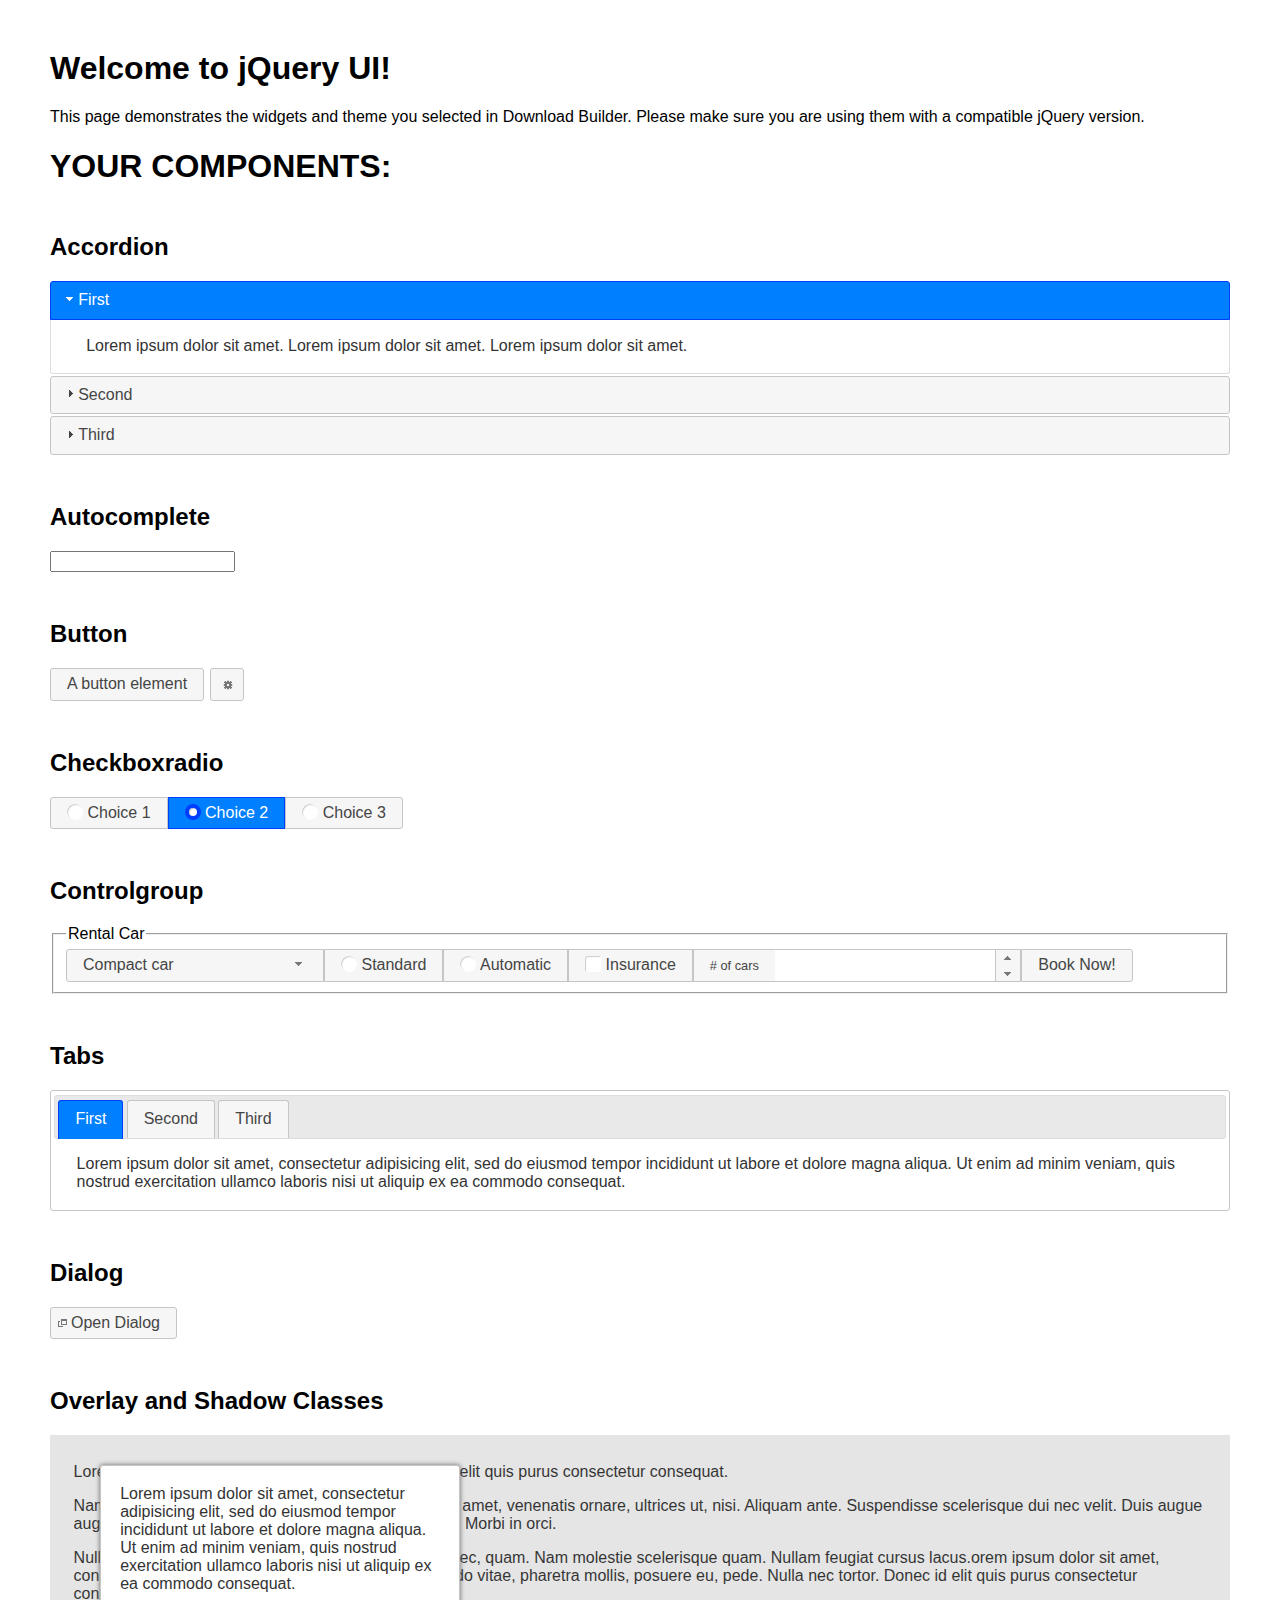
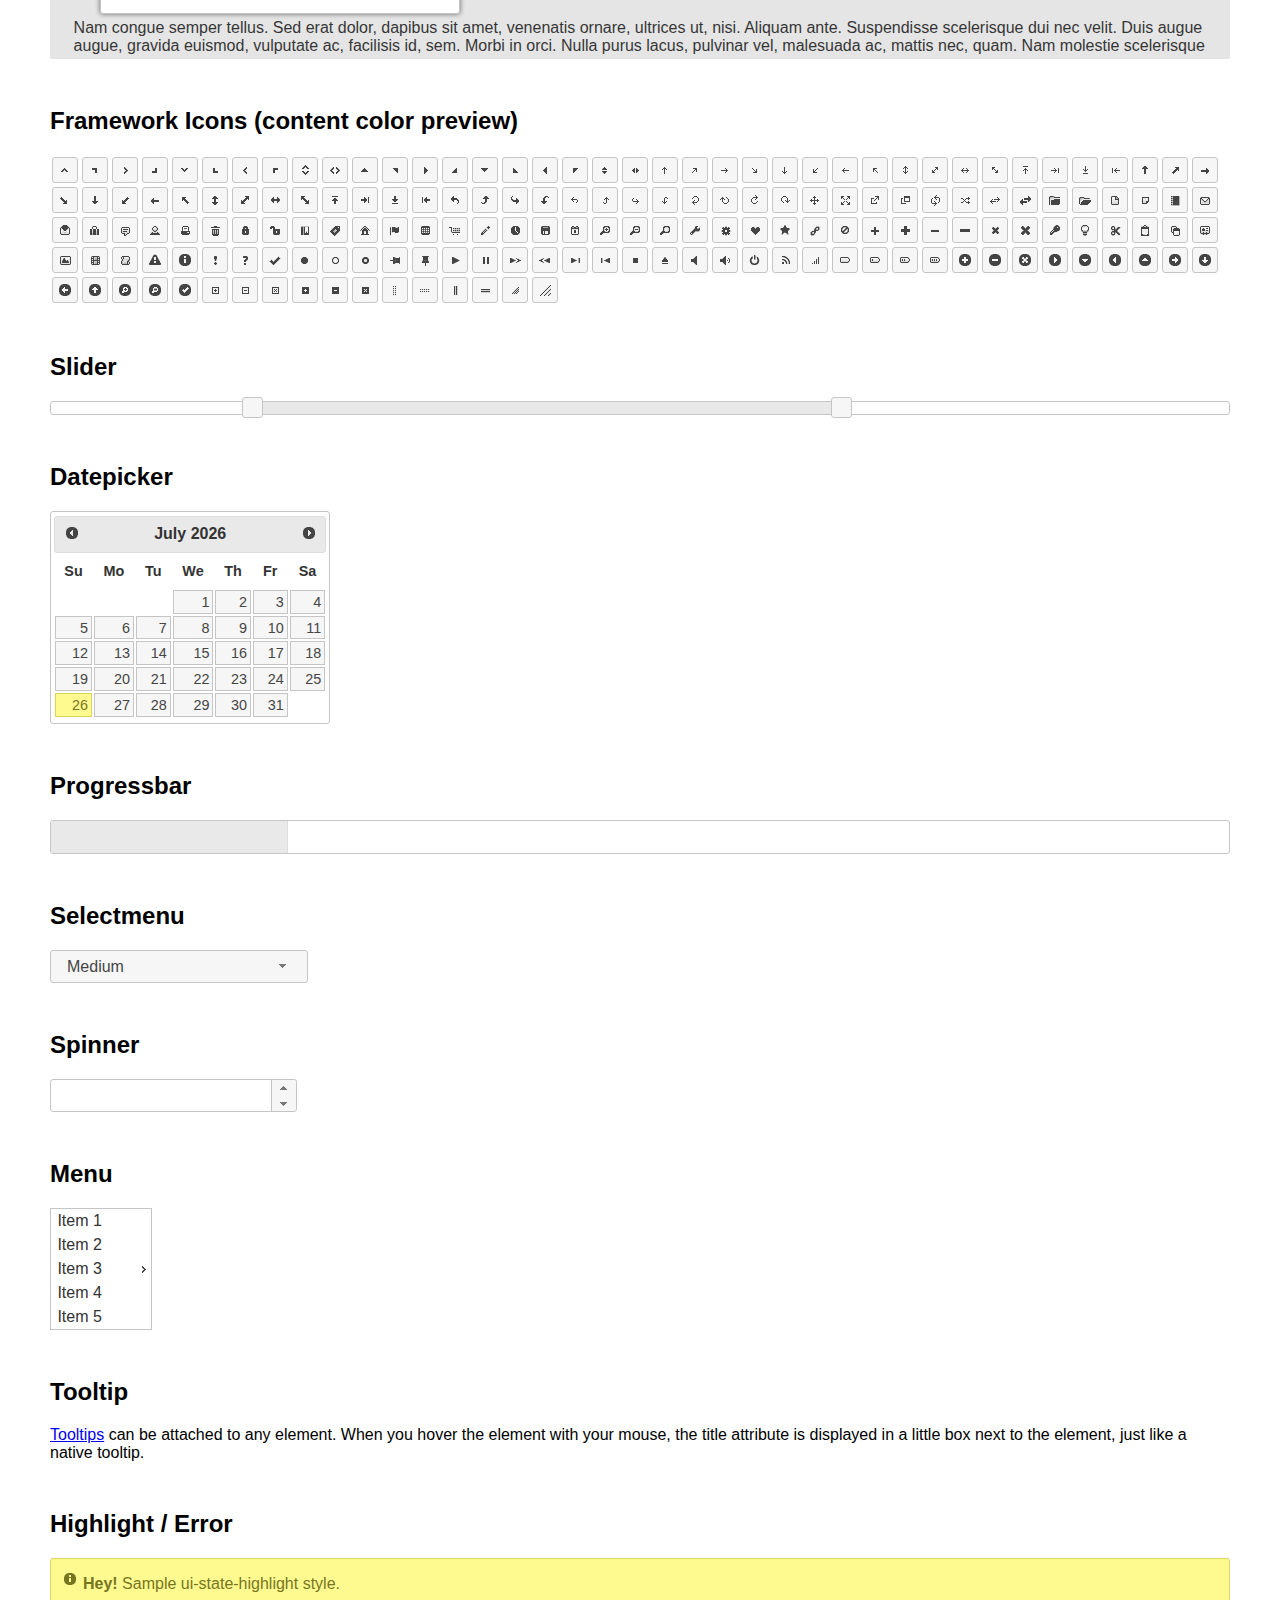
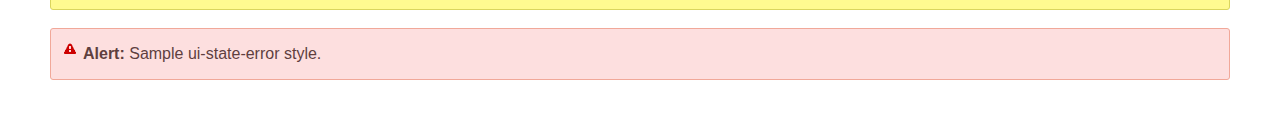
<file: jquery-ui/index.html>
<!doctype html>
<html lang="us">
<head>
	<meta charset="utf-8">
	<title>jQuery UI Example Page</title>
	<link href="jquery-ui.css" rel="stylesheet">
	<style>
	body{
		font-family: "Trebuchet MS", sans-serif;
		margin: 50px;
	}
	.demoHeaders {
		margin-top: 2em;
	}
	#dialog-link {
		padding: .4em 1em .4em 20px;
		text-decoration: none;
		position: relative;
	}
	#dialog-link span.ui-icon {
		margin: 0 5px 0 0;
		position: absolute;
		left: .2em;
		top: 50%;
		margin-top: -8px;
	}
	#icons {
		margin: 0;
		padding: 0;
	}
	#icons li {
		margin: 2px;
		position: relative;
		padding: 4px 0;
		cursor: pointer;
		float: left;
		list-style: none;
	}
	#icons span.ui-icon {
		float: left;
		margin: 0 4px;
	}
	.fakewindowcontain .ui-widget-overlay {
		position: absolute;
	}
	select {
		width: 200px;
	}
	</style>
</head>
<body>

<h1>Welcome to jQuery UI!</h1>

<div class="ui-widget">
	<p>This page demonstrates the widgets and theme you selected in Download Builder. Please make sure you are using them with a compatible jQuery version.</p>
</div>

<h1>YOUR COMPONENTS:</h1>


<!-- Accordion -->
<h2 class="demoHeaders">Accordion</h2>
<div id="accordion">
	<h3>First</h3>
	<div>Lorem ipsum dolor sit amet. Lorem ipsum dolor sit amet. Lorem ipsum dolor sit amet.</div>
	<h3>Second</h3>
	<div>Phasellus mattis tincidunt nibh.</div>
	<h3>Third</h3>
	<div>Nam dui erat, auctor a, dignissim quis.</div>
</div>



<!-- Autocomplete -->
<h2 class="demoHeaders">Autocomplete</h2>
<div>
	<input id="autocomplete" title="type &quot;a&quot;">
</div>



<!-- Button -->
<h2 class="demoHeaders">Button</h2>
<button id="button">A button element</button>
<button id="button-icon">An icon-only button</button>



<!-- Checkboxradio -->
<h2 class="demoHeaders">Checkboxradio</h2>
<form style="margin-top: 1em;">
	<div id="radioset">
		<input type="radio" id="radio1" name="radio"><label for="radio1">Choice 1</label>
		<input type="radio" id="radio2" name="radio" checked="checked"><label for="radio2">Choice 2</label>
		<input type="radio" id="radio3" name="radio"><label for="radio3">Choice 3</label>
	</div>
</form>



<!-- Controlgroup -->
<h2 class="demoHeaders">Controlgroup</h2>
<fieldset>
	<legend>Rental Car</legend>
	<div id="controlgroup">
		<select id="car-type">
			<option>Compact car</option>
			<option>Midsize car</option>
			<option>Full size car</option>
			<option>SUV</option>
			<option>Luxury</option>
			<option>Truck</option>
			<option>Van</option>
		</select>
		<label for="transmission-standard">Standard</label>
		<input type="radio" name="transmission" id="transmission-standard">
		<label for="transmission-automatic">Automatic</label>
		<input type="radio" name="transmission" id="transmission-automatic">
		<label for="insurance">Insurance</label>
		<input type="checkbox" name="insurance" id="insurance">
		<label for="horizontal-spinner" class="ui-controlgroup-label"># of cars</label>
		<input id="horizontal-spinner" class="ui-spinner-input">
		<button>Book Now!</button>
	</div>
</fieldset>



<!-- Tabs -->
<h2 class="demoHeaders">Tabs</h2>
<div id="tabs">
	<ul>
		<li><a href="#tabs-1">First</a></li>
		<li><a href="#tabs-2">Second</a></li>
		<li><a href="#tabs-3">Third</a></li>
	</ul>
	<div id="tabs-1">Lorem ipsum dolor sit amet, consectetur adipisicing elit, sed do eiusmod tempor incididunt ut labore et dolore magna aliqua. Ut enim ad minim veniam, quis nostrud exercitation ullamco laboris nisi ut aliquip ex ea commodo consequat.</div>
	<div id="tabs-2">Phasellus mattis tincidunt nibh. Cras orci urna, blandit id, pretium vel, aliquet ornare, felis. Maecenas scelerisque sem non nisl. Fusce sed lorem in enim dictum bibendum.</div>
	<div id="tabs-3">Nam dui erat, auctor a, dignissim quis, sollicitudin eu, felis. Pellentesque nisi urna, interdum eget, sagittis et, consequat vestibulum, lacus. Mauris porttitor ullamcorper augue.</div>
</div>



<h2 class="demoHeaders">Dialog</h2>
<p>
	<button id="dialog-link" class="ui-button ui-corner-all ui-widget">
		<span class="ui-icon ui-icon-newwin"></span>Open Dialog
	</button>
</p>

<h2 class="demoHeaders">Overlay and Shadow Classes</h2>
<div style="position: relative; width: 96%; height: 200px; padding:1% 2%; overflow:hidden;" class="fakewindowcontain">
	<p>Lorem ipsum dolor sit amet,  Nulla nec tortor. Donec id elit quis purus consectetur consequat. </p><p>Nam congue semper tellus. Sed erat dolor, dapibus sit amet, venenatis ornare, ultrices ut, nisi. Aliquam ante. Suspendisse scelerisque dui nec velit. Duis augue augue, gravida euismod, vulputate ac, facilisis id, sem. Morbi in orci. </p><p>Nulla purus lacus, pulvinar vel, malesuada ac, mattis nec, quam. Nam molestie scelerisque quam. Nullam feugiat cursus lacus.orem ipsum dolor sit amet, consectetur adipiscing elit. Donec libero risus, commodo vitae, pharetra mollis, posuere eu, pede. Nulla nec tortor. Donec id elit quis purus consectetur consequat. </p><p>Nam congue semper tellus. Sed erat dolor, dapibus sit amet, venenatis ornare, ultrices ut, nisi. Aliquam ante. Suspendisse scelerisque dui nec velit. Duis augue augue, gravida euismod, vulputate ac, facilisis id, sem. Morbi in orci. Nulla purus lacus, pulvinar vel, malesuada ac, mattis nec, quam. Nam molestie scelerisque quam. </p><p>Nullam feugiat cursus lacus.orem ipsum dolor sit amet, consectetur adipiscing elit. Donec libero risus, commodo vitae, pharetra mollis, posuere eu, pede. Nulla nec tortor. Donec id elit quis purus consectetur consequat. Nam congue semper tellus. Sed erat dolor, dapibus sit amet, venenatis ornare, ultrices ut, nisi. Aliquam ante. </p><p>Suspendisse scelerisque dui nec velit. Duis augue augue, gravida euismod, vulputate ac, facilisis id, sem. Morbi in orci. Nulla purus lacus, pulvinar vel, malesuada ac, mattis nec, quam. Nam molestie scelerisque quam. Nullam feugiat cursus lacus.orem ipsum dolor sit amet, consectetur adipiscing elit. Donec libero risus, commodo vitae, pharetra mollis, posuere eu, pede. Nulla nec tortor. Donec id elit quis purus consectetur consequat. Nam congue semper tellus. Sed erat dolor, dapibus sit amet, venenatis ornare, ultrices ut, nisi. </p>

	<!-- ui-dialog -->
	<div class="ui-widget-overlay ui-front"></div>
	<div style="position: absolute; width: 320px; left: 50px; top: 30px; padding: 1.2em" class="ui-widget ui-front ui-widget-content ui-corner-all ui-widget-shadow">
		Lorem ipsum dolor sit amet, consectetur adipisicing elit, sed do eiusmod tempor incididunt ut labore et dolore magna aliqua. Ut enim ad minim veniam, quis nostrud exercitation ullamco laboris nisi ut aliquip ex ea commodo consequat.
	</div>

</div>

<!-- ui-dialog -->
<div id="dialog" title="Dialog Title">
	<p>Lorem ipsum dolor sit amet, consectetur adipisicing elit, sed do eiusmod tempor incididunt ut labore et dolore magna aliqua. Ut enim ad minim veniam, quis nostrud exercitation ullamco laboris nisi ut aliquip ex ea commodo consequat.</p>
</div>



<h2 class="demoHeaders">Framework Icons (content color preview)</h2>
<ul id="icons" class="ui-widget ui-helper-clearfix">
	<li class="ui-state-default ui-corner-all" title=".ui-icon-caret-1-n"><span class="ui-icon ui-icon-caret-1-n"></span></li>
	<li class="ui-state-default ui-corner-all" title=".ui-icon-caret-1-ne"><span class="ui-icon ui-icon-caret-1-ne"></span></li>
	<li class="ui-state-default ui-corner-all" title=".ui-icon-caret-1-e"><span class="ui-icon ui-icon-caret-1-e"></span></li>
	<li class="ui-state-default ui-corner-all" title=".ui-icon-caret-1-se"><span class="ui-icon ui-icon-caret-1-se"></span></li>
	<li class="ui-state-default ui-corner-all" title=".ui-icon-caret-1-s"><span class="ui-icon ui-icon-caret-1-s"></span></li>
	<li class="ui-state-default ui-corner-all" title=".ui-icon-caret-1-sw"><span class="ui-icon ui-icon-caret-1-sw"></span></li>
	<li class="ui-state-default ui-corner-all" title=".ui-icon-caret-1-w"><span class="ui-icon ui-icon-caret-1-w"></span></li>
	<li class="ui-state-default ui-corner-all" title=".ui-icon-caret-1-nw"><span class="ui-icon ui-icon-caret-1-nw"></span></li>
	<li class="ui-state-default ui-corner-all" title=".ui-icon-caret-2-n-s"><span class="ui-icon ui-icon-caret-2-n-s"></span></li>
	<li class="ui-state-default ui-corner-all" title=".ui-icon-caret-2-e-w"><span class="ui-icon ui-icon-caret-2-e-w"></span></li>
	<li class="ui-state-default ui-corner-all" title=".ui-icon-triangle-1-n"><span class="ui-icon ui-icon-triangle-1-n"></span></li>
	<li class="ui-state-default ui-corner-all" title=".ui-icon-triangle-1-ne"><span class="ui-icon ui-icon-triangle-1-ne"></span></li>
	<li class="ui-state-default ui-corner-all" title=".ui-icon-triangle-1-e"><span class="ui-icon ui-icon-triangle-1-e"></span></li>
	<li class="ui-state-default ui-corner-all" title=".ui-icon-triangle-1-se"><span class="ui-icon ui-icon-triangle-1-se"></span></li>
	<li class="ui-state-default ui-corner-all" title=".ui-icon-triangle-1-s"><span class="ui-icon ui-icon-triangle-1-s"></span></li>
	<li class="ui-state-default ui-corner-all" title=".ui-icon-triangle-1-sw"><span class="ui-icon ui-icon-triangle-1-sw"></span></li>
	<li class="ui-state-default ui-corner-all" title=".ui-icon-triangle-1-w"><span class="ui-icon ui-icon-triangle-1-w"></span></li>
	<li class="ui-state-default ui-corner-all" title=".ui-icon-triangle-1-nw"><span class="ui-icon ui-icon-triangle-1-nw"></span></li>
	<li class="ui-state-default ui-corner-all" title=".ui-icon-triangle-2-n-s"><span class="ui-icon ui-icon-triangle-2-n-s"></span></li>
	<li class="ui-state-default ui-corner-all" title=".ui-icon-triangle-2-e-w"><span class="ui-icon ui-icon-triangle-2-e-w"></span></li>
	<li class="ui-state-default ui-corner-all" title=".ui-icon-arrow-1-n"><span class="ui-icon ui-icon-arrow-1-n"></span></li>
	<li class="ui-state-default ui-corner-all" title=".ui-icon-arrow-1-ne"><span class="ui-icon ui-icon-arrow-1-ne"></span></li>
	<li class="ui-state-default ui-corner-all" title=".ui-icon-arrow-1-e"><span class="ui-icon ui-icon-arrow-1-e"></span></li>
	<li class="ui-state-default ui-corner-all" title=".ui-icon-arrow-1-se"><span class="ui-icon ui-icon-arrow-1-se"></span></li>
	<li class="ui-state-default ui-corner-all" title=".ui-icon-arrow-1-s"><span class="ui-icon ui-icon-arrow-1-s"></span></li>
	<li class="ui-state-default ui-corner-all" title=".ui-icon-arrow-1-sw"><span class="ui-icon ui-icon-arrow-1-sw"></span></li>
	<li class="ui-state-default ui-corner-all" title=".ui-icon-arrow-1-w"><span class="ui-icon ui-icon-arrow-1-w"></span></li>
	<li class="ui-state-default ui-corner-all" title=".ui-icon-arrow-1-nw"><span class="ui-icon ui-icon-arrow-1-nw"></span></li>
	<li class="ui-state-default ui-corner-all" title=".ui-icon-arrow-2-n-s"><span class="ui-icon ui-icon-arrow-2-n-s"></span></li>
	<li class="ui-state-default ui-corner-all" title=".ui-icon-arrow-2-ne-sw"><span class="ui-icon ui-icon-arrow-2-ne-sw"></span></li>
	<li class="ui-state-default ui-corner-all" title=".ui-icon-arrow-2-e-w"><span class="ui-icon ui-icon-arrow-2-e-w"></span></li>
	<li class="ui-state-default ui-corner-all" title=".ui-icon-arrow-2-se-nw"><span class="ui-icon ui-icon-arrow-2-se-nw"></span></li>
	<li class="ui-state-default ui-corner-all" title=".ui-icon-arrowstop-1-n"><span class="ui-icon ui-icon-arrowstop-1-n"></span></li>
	<li class="ui-state-default ui-corner-all" title=".ui-icon-arrowstop-1-e"><span class="ui-icon ui-icon-arrowstop-1-e"></span></li>
	<li class="ui-state-default ui-corner-all" title=".ui-icon-arrowstop-1-s"><span class="ui-icon ui-icon-arrowstop-1-s"></span></li>
	<li class="ui-state-default ui-corner-all" title=".ui-icon-arrowstop-1-w"><span class="ui-icon ui-icon-arrowstop-1-w"></span></li>
	<li class="ui-state-default ui-corner-all" title=".ui-icon-arrowthick-1-n"><span class="ui-icon ui-icon-arrowthick-1-n"></span></li>
	<li class="ui-state-default ui-corner-all" title=".ui-icon-arrowthick-1-ne"><span class="ui-icon ui-icon-arrowthick-1-ne"></span></li>
	<li class="ui-state-default ui-corner-all" title=".ui-icon-arrowthick-1-e"><span class="ui-icon ui-icon-arrowthick-1-e"></span></li>
	<li class="ui-state-default ui-corner-all" title=".ui-icon-arrowthick-1-se"><span class="ui-icon ui-icon-arrowthick-1-se"></span></li>
	<li class="ui-state-default ui-corner-all" title=".ui-icon-arrowthick-1-s"><span class="ui-icon ui-icon-arrowthick-1-s"></span></li>
	<li class="ui-state-default ui-corner-all" title=".ui-icon-arrowthick-1-sw"><span class="ui-icon ui-icon-arrowthick-1-sw"></span></li>
	<li class="ui-state-default ui-corner-all" title=".ui-icon-arrowthick-1-w"><span class="ui-icon ui-icon-arrowthick-1-w"></span></li>
	<li class="ui-state-default ui-corner-all" title=".ui-icon-arrowthick-1-nw"><span class="ui-icon ui-icon-arrowthick-1-nw"></span></li>
	<li class="ui-state-default ui-corner-all" title=".ui-icon-arrowthick-2-n-s"><span class="ui-icon ui-icon-arrowthick-2-n-s"></span></li>
	<li class="ui-state-default ui-corner-all" title=".ui-icon-arrowthick-2-ne-sw"><span class="ui-icon ui-icon-arrowthick-2-ne-sw"></span></li>
	<li class="ui-state-default ui-corner-all" title=".ui-icon-arrowthick-2-e-w"><span class="ui-icon ui-icon-arrowthick-2-e-w"></span></li>
	<li class="ui-state-default ui-corner-all" title=".ui-icon-arrowthick-2-se-nw"><span class="ui-icon ui-icon-arrowthick-2-se-nw"></span></li>
	<li class="ui-state-default ui-corner-all" title=".ui-icon-arrowthickstop-1-n"><span class="ui-icon ui-icon-arrowthickstop-1-n"></span></li>
	<li class="ui-state-default ui-corner-all" title=".ui-icon-arrowthickstop-1-e"><span class="ui-icon ui-icon-arrowthickstop-1-e"></span></li>
	<li class="ui-state-default ui-corner-all" title=".ui-icon-arrowthickstop-1-s"><span class="ui-icon ui-icon-arrowthickstop-1-s"></span></li>
	<li class="ui-state-default ui-corner-all" title=".ui-icon-arrowthickstop-1-w"><span class="ui-icon ui-icon-arrowthickstop-1-w"></span></li>
	<li class="ui-state-default ui-corner-all" title=".ui-icon-arrowreturnthick-1-w"><span class="ui-icon ui-icon-arrowreturnthick-1-w"></span></li>
	<li class="ui-state-default ui-corner-all" title=".ui-icon-arrowreturnthick-1-n"><span class="ui-icon ui-icon-arrowreturnthick-1-n"></span></li>
	<li class="ui-state-default ui-corner-all" title=".ui-icon-arrowreturnthick-1-e"><span class="ui-icon ui-icon-arrowreturnthick-1-e"></span></li>
	<li class="ui-state-default ui-corner-all" title=".ui-icon-arrowreturnthick-1-s"><span class="ui-icon ui-icon-arrowreturnthick-1-s"></span></li>
	<li class="ui-state-default ui-corner-all" title=".ui-icon-arrowreturn-1-w"><span class="ui-icon ui-icon-arrowreturn-1-w"></span></li>
	<li class="ui-state-default ui-corner-all" title=".ui-icon-arrowreturn-1-n"><span class="ui-icon ui-icon-arrowreturn-1-n"></span></li>
	<li class="ui-state-default ui-corner-all" title=".ui-icon-arrowreturn-1-e"><span class="ui-icon ui-icon-arrowreturn-1-e"></span></li>
	<li class="ui-state-default ui-corner-all" title=".ui-icon-arrowreturn-1-s"><span class="ui-icon ui-icon-arrowreturn-1-s"></span></li>
	<li class="ui-state-default ui-corner-all" title=".ui-icon-arrowrefresh-1-w"><span class="ui-icon ui-icon-arrowrefresh-1-w"></span></li>
	<li class="ui-state-default ui-corner-all" title=".ui-icon-arrowrefresh-1-n"><span class="ui-icon ui-icon-arrowrefresh-1-n"></span></li>
	<li class="ui-state-default ui-corner-all" title=".ui-icon-arrowrefresh-1-e"><span class="ui-icon ui-icon-arrowrefresh-1-e"></span></li>
	<li class="ui-state-default ui-corner-all" title=".ui-icon-arrowrefresh-1-s"><span class="ui-icon ui-icon-arrowrefresh-1-s"></span></li>
	<li class="ui-state-default ui-corner-all" title=".ui-icon-arrow-4"><span class="ui-icon ui-icon-arrow-4"></span></li>
	<li class="ui-state-default ui-corner-all" title=".ui-icon-arrow-4-diag"><span class="ui-icon ui-icon-arrow-4-diag"></span></li>
	<li class="ui-state-default ui-corner-all" title=".ui-icon-extlink"><span class="ui-icon ui-icon-extlink"></span></li>
	<li class="ui-state-default ui-corner-all" title=".ui-icon-newwin"><span class="ui-icon ui-icon-newwin"></span></li>
	<li class="ui-state-default ui-corner-all" title=".ui-icon-refresh"><span class="ui-icon ui-icon-refresh"></span></li>
	<li class="ui-state-default ui-corner-all" title=".ui-icon-shuffle"><span class="ui-icon ui-icon-shuffle"></span></li>
	<li class="ui-state-default ui-corner-all" title=".ui-icon-transfer-e-w"><span class="ui-icon ui-icon-transfer-e-w"></span></li>
	<li class="ui-state-default ui-corner-all" title=".ui-icon-transferthick-e-w"><span class="ui-icon ui-icon-transferthick-e-w"></span></li>
	<li class="ui-state-default ui-corner-all" title=".ui-icon-folder-collapsed"><span class="ui-icon ui-icon-folder-collapsed"></span></li>
	<li class="ui-state-default ui-corner-all" title=".ui-icon-folder-open"><span class="ui-icon ui-icon-folder-open"></span></li>
	<li class="ui-state-default ui-corner-all" title=".ui-icon-document"><span class="ui-icon ui-icon-document"></span></li>
	<li class="ui-state-default ui-corner-all" title=".ui-icon-document-b"><span class="ui-icon ui-icon-document-b"></span></li>
	<li class="ui-state-default ui-corner-all" title=".ui-icon-note"><span class="ui-icon ui-icon-note"></span></li>
	<li class="ui-state-default ui-corner-all" title=".ui-icon-mail-closed"><span class="ui-icon ui-icon-mail-closed"></span></li>
	<li class="ui-state-default ui-corner-all" title=".ui-icon-mail-open"><span class="ui-icon ui-icon-mail-open"></span></li>
	<li class="ui-state-default ui-corner-all" title=".ui-icon-suitcase"><span class="ui-icon ui-icon-suitcase"></span></li>
	<li class="ui-state-default ui-corner-all" title=".ui-icon-comment"><span class="ui-icon ui-icon-comment"></span></li>
	<li class="ui-state-default ui-corner-all" title=".ui-icon-person"><span class="ui-icon ui-icon-person"></span></li>
	<li class="ui-state-default ui-corner-all" title=".ui-icon-print"><span class="ui-icon ui-icon-print"></span></li>
	<li class="ui-state-default ui-corner-all" title=".ui-icon-trash"><span class="ui-icon ui-icon-trash"></span></li>
	<li class="ui-state-default ui-corner-all" title=".ui-icon-locked"><span class="ui-icon ui-icon-locked"></span></li>
	<li class="ui-state-default ui-corner-all" title=".ui-icon-unlocked"><span class="ui-icon ui-icon-unlocked"></span></li>
	<li class="ui-state-default ui-corner-all" title=".ui-icon-bookmark"><span class="ui-icon ui-icon-bookmark"></span></li>
	<li class="ui-state-default ui-corner-all" title=".ui-icon-tag"><span class="ui-icon ui-icon-tag"></span></li>
	<li class="ui-state-default ui-corner-all" title=".ui-icon-home"><span class="ui-icon ui-icon-home"></span></li>
	<li class="ui-state-default ui-corner-all" title=".ui-icon-flag"><span class="ui-icon ui-icon-flag"></span></li>
	<li class="ui-state-default ui-corner-all" title=".ui-icon-calculator"><span class="ui-icon ui-icon-calculator"></span></li>
	<li class="ui-state-default ui-corner-all" title=".ui-icon-cart"><span class="ui-icon ui-icon-cart"></span></li>
	<li class="ui-state-default ui-corner-all" title=".ui-icon-pencil"><span class="ui-icon ui-icon-pencil"></span></li>
	<li class="ui-state-default ui-corner-all" title=".ui-icon-clock"><span class="ui-icon ui-icon-clock"></span></li>
	<li class="ui-state-default ui-corner-all" title=".ui-icon-disk"><span class="ui-icon ui-icon-disk"></span></li>
	<li class="ui-state-default ui-corner-all" title=".ui-icon-calendar"><span class="ui-icon ui-icon-calendar"></span></li>
	<li class="ui-state-default ui-corner-all" title=".ui-icon-zoomin"><span class="ui-icon ui-icon-zoomin"></span></li>
	<li class="ui-state-default ui-corner-all" title=".ui-icon-zoomout"><span class="ui-icon ui-icon-zoomout"></span></li>
	<li class="ui-state-default ui-corner-all" title=".ui-icon-search"><span class="ui-icon ui-icon-search"></span></li>
	<li class="ui-state-default ui-corner-all" title=".ui-icon-wrench"><span class="ui-icon ui-icon-wrench"></span></li>
	<li class="ui-state-default ui-corner-all" title=".ui-icon-gear"><span class="ui-icon ui-icon-gear"></span></li>
	<li class="ui-state-default ui-corner-all" title=".ui-icon-heart"><span class="ui-icon ui-icon-heart"></span></li>
	<li class="ui-state-default ui-corner-all" title=".ui-icon-star"><span class="ui-icon ui-icon-star"></span></li>
	<li class="ui-state-default ui-corner-all" title=".ui-icon-link"><span class="ui-icon ui-icon-link"></span></li>
	<li class="ui-state-default ui-corner-all" title=".ui-icon-cancel"><span class="ui-icon ui-icon-cancel"></span></li>
	<li class="ui-state-default ui-corner-all" title=".ui-icon-plus"><span class="ui-icon ui-icon-plus"></span></li>
	<li class="ui-state-default ui-corner-all" title=".ui-icon-plusthick"><span class="ui-icon ui-icon-plusthick"></span></li>
	<li class="ui-state-default ui-corner-all" title=".ui-icon-minus"><span class="ui-icon ui-icon-minus"></span></li>
	<li class="ui-state-default ui-corner-all" title=".ui-icon-minusthick"><span class="ui-icon ui-icon-minusthick"></span></li>
	<li class="ui-state-default ui-corner-all" title=".ui-icon-close"><span class="ui-icon ui-icon-close"></span></li>
	<li class="ui-state-default ui-corner-all" title=".ui-icon-closethick"><span class="ui-icon ui-icon-closethick"></span></li>
	<li class="ui-state-default ui-corner-all" title=".ui-icon-key"><span class="ui-icon ui-icon-key"></span></li>
	<li class="ui-state-default ui-corner-all" title=".ui-icon-lightbulb"><span class="ui-icon ui-icon-lightbulb"></span></li>
	<li class="ui-state-default ui-corner-all" title=".ui-icon-scissors"><span class="ui-icon ui-icon-scissors"></span></li>
	<li class="ui-state-default ui-corner-all" title=".ui-icon-clipboard"><span class="ui-icon ui-icon-clipboard"></span></li>
	<li class="ui-state-default ui-corner-all" title=".ui-icon-copy"><span class="ui-icon ui-icon-copy"></span></li>
	<li class="ui-state-default ui-corner-all" title=".ui-icon-contact"><span class="ui-icon ui-icon-contact"></span></li>
	<li class="ui-state-default ui-corner-all" title=".ui-icon-image"><span class="ui-icon ui-icon-image"></span></li>
	<li class="ui-state-default ui-corner-all" title=".ui-icon-video"><span class="ui-icon ui-icon-video"></span></li>
	<li class="ui-state-default ui-corner-all" title=".ui-icon-script"><span class="ui-icon ui-icon-script"></span></li>
	<li class="ui-state-default ui-corner-all" title=".ui-icon-alert"><span class="ui-icon ui-icon-alert"></span></li>
	<li class="ui-state-default ui-corner-all" title=".ui-icon-info"><span class="ui-icon ui-icon-info"></span></li>
	<li class="ui-state-default ui-corner-all" title=".ui-icon-notice"><span class="ui-icon ui-icon-notice"></span></li>
	<li class="ui-state-default ui-corner-all" title=".ui-icon-help"><span class="ui-icon ui-icon-help"></span></li>
	<li class="ui-state-default ui-corner-all" title=".ui-icon-check"><span class="ui-icon ui-icon-check"></span></li>
	<li class="ui-state-default ui-corner-all" title=".ui-icon-bullet"><span class="ui-icon ui-icon-bullet"></span></li>
	<li class="ui-state-default ui-corner-all" title=".ui-icon-radio-off"><span class="ui-icon ui-icon-radio-off"></span></li>
	<li class="ui-state-default ui-corner-all" title=".ui-icon-radio-on"><span class="ui-icon ui-icon-radio-on"></span></li>
	<li class="ui-state-default ui-corner-all" title=".ui-icon-pin-w"><span class="ui-icon ui-icon-pin-w"></span></li>
	<li class="ui-state-default ui-corner-all" title=".ui-icon-pin-s"><span class="ui-icon ui-icon-pin-s"></span></li>
	<li class="ui-state-default ui-corner-all" title=".ui-icon-play"><span class="ui-icon ui-icon-play"></span></li>
	<li class="ui-state-default ui-corner-all" title=".ui-icon-pause"><span class="ui-icon ui-icon-pause"></span></li>
	<li class="ui-state-default ui-corner-all" title=".ui-icon-seek-next"><span class="ui-icon ui-icon-seek-next"></span></li>
	<li class="ui-state-default ui-corner-all" title=".ui-icon-seek-prev"><span class="ui-icon ui-icon-seek-prev"></span></li>
	<li class="ui-state-default ui-corner-all" title=".ui-icon-seek-end"><span class="ui-icon ui-icon-seek-end"></span></li>
	<li class="ui-state-default ui-corner-all" title=".ui-icon-seek-first"><span class="ui-icon ui-icon-seek-first"></span></li>
	<li class="ui-state-default ui-corner-all" title=".ui-icon-stop"><span class="ui-icon ui-icon-stop"></span></li>
	<li class="ui-state-default ui-corner-all" title=".ui-icon-eject"><span class="ui-icon ui-icon-eject"></span></li>
	<li class="ui-state-default ui-corner-all" title=".ui-icon-volume-off"><span class="ui-icon ui-icon-volume-off"></span></li>
	<li class="ui-state-default ui-corner-all" title=".ui-icon-volume-on"><span class="ui-icon ui-icon-volume-on"></span></li>
	<li class="ui-state-default ui-corner-all" title=".ui-icon-power"><span class="ui-icon ui-icon-power"></span></li>
	<li class="ui-state-default ui-corner-all" title=".ui-icon-signal-diag"><span class="ui-icon ui-icon-signal-diag"></span></li>
	<li class="ui-state-default ui-corner-all" title=".ui-icon-signal"><span class="ui-icon ui-icon-signal"></span></li>
	<li class="ui-state-default ui-corner-all" title=".ui-icon-battery-0"><span class="ui-icon ui-icon-battery-0"></span></li>
	<li class="ui-state-default ui-corner-all" title=".ui-icon-battery-1"><span class="ui-icon ui-icon-battery-1"></span></li>
	<li class="ui-state-default ui-corner-all" title=".ui-icon-battery-2"><span class="ui-icon ui-icon-battery-2"></span></li>
	<li class="ui-state-default ui-corner-all" title=".ui-icon-battery-3"><span class="ui-icon ui-icon-battery-3"></span></li>
	<li class="ui-state-default ui-corner-all" title=".ui-icon-circle-plus"><span class="ui-icon ui-icon-circle-plus"></span></li>
	<li class="ui-state-default ui-corner-all" title=".ui-icon-circle-minus"><span class="ui-icon ui-icon-circle-minus"></span></li>
	<li class="ui-state-default ui-corner-all" title=".ui-icon-circle-close"><span class="ui-icon ui-icon-circle-close"></span></li>
	<li class="ui-state-default ui-corner-all" title=".ui-icon-circle-triangle-e"><span class="ui-icon ui-icon-circle-triangle-e"></span></li>
	<li class="ui-state-default ui-corner-all" title=".ui-icon-circle-triangle-s"><span class="ui-icon ui-icon-circle-triangle-s"></span></li>
	<li class="ui-state-default ui-corner-all" title=".ui-icon-circle-triangle-w"><span class="ui-icon ui-icon-circle-triangle-w"></span></li>
	<li class="ui-state-default ui-corner-all" title=".ui-icon-circle-triangle-n"><span class="ui-icon ui-icon-circle-triangle-n"></span></li>
	<li class="ui-state-default ui-corner-all" title=".ui-icon-circle-arrow-e"><span class="ui-icon ui-icon-circle-arrow-e"></span></li>
	<li class="ui-state-default ui-corner-all" title=".ui-icon-circle-arrow-s"><span class="ui-icon ui-icon-circle-arrow-s"></span></li>
	<li class="ui-state-default ui-corner-all" title=".ui-icon-circle-arrow-w"><span class="ui-icon ui-icon-circle-arrow-w"></span></li>
	<li class="ui-state-default ui-corner-all" title=".ui-icon-circle-arrow-n"><span class="ui-icon ui-icon-circle-arrow-n"></span></li>
	<li class="ui-state-default ui-corner-all" title=".ui-icon-circle-zoomin"><span class="ui-icon ui-icon-circle-zoomin"></span></li>
	<li class="ui-state-default ui-corner-all" title=".ui-icon-circle-zoomout"><span class="ui-icon ui-icon-circle-zoomout"></span></li>
	<li class="ui-state-default ui-corner-all" title=".ui-icon-circle-check"><span class="ui-icon ui-icon-circle-check"></span></li>
	<li class="ui-state-default ui-corner-all" title=".ui-icon-circlesmall-plus"><span class="ui-icon ui-icon-circlesmall-plus"></span></li>
	<li class="ui-state-default ui-corner-all" title=".ui-icon-circlesmall-minus"><span class="ui-icon ui-icon-circlesmall-minus"></span></li>
	<li class="ui-state-default ui-corner-all" title=".ui-icon-circlesmall-close"><span class="ui-icon ui-icon-circlesmall-close"></span></li>
	<li class="ui-state-default ui-corner-all" title=".ui-icon-squaresmall-plus"><span class="ui-icon ui-icon-squaresmall-plus"></span></li>
	<li class="ui-state-default ui-corner-all" title=".ui-icon-squaresmall-minus"><span class="ui-icon ui-icon-squaresmall-minus"></span></li>
	<li class="ui-state-default ui-corner-all" title=".ui-icon-squaresmall-close"><span class="ui-icon ui-icon-squaresmall-close"></span></li>
	<li class="ui-state-default ui-corner-all" title=".ui-icon-grip-dotted-vertical"><span class="ui-icon ui-icon-grip-dotted-vertical"></span></li>
	<li class="ui-state-default ui-corner-all" title=".ui-icon-grip-dotted-horizontal"><span class="ui-icon ui-icon-grip-dotted-horizontal"></span></li>
	<li class="ui-state-default ui-corner-all" title=".ui-icon-grip-solid-vertical"><span class="ui-icon ui-icon-grip-solid-vertical"></span></li>
	<li class="ui-state-default ui-corner-all" title=".ui-icon-grip-solid-horizontal"><span class="ui-icon ui-icon-grip-solid-horizontal"></span></li>
	<li class="ui-state-default ui-corner-all" title=".ui-icon-gripsmall-diagonal-se"><span class="ui-icon ui-icon-gripsmall-diagonal-se"></span></li>
	<li class="ui-state-default ui-corner-all" title=".ui-icon-grip-diagonal-se"><span class="ui-icon ui-icon-grip-diagonal-se"></span></li>
</ul>


<!-- Slider -->
<h2 class="demoHeaders">Slider</h2>
<div id="slider"></div>



<!-- Datepicker -->
<h2 class="demoHeaders">Datepicker</h2>
<div id="datepicker"></div>



<!-- Progressbar -->
<h2 class="demoHeaders">Progressbar</h2>
<div id="progressbar"></div>



<!-- Progressbar -->
<h2 class="demoHeaders">Selectmenu</h2>
<select id="selectmenu">
	<option>Slower</option>
	<option>Slow</option>
	<option selected="selected">Medium</option>
	<option>Fast</option>
	<option>Faster</option>
</select>



<!-- Spinner -->
<h2 class="demoHeaders">Spinner</h2>
<input id="spinner">



<!-- Menu -->
<h2 class="demoHeaders">Menu</h2>
<ul style="width:100px;" id="menu">
	<li><div>Item 1</div></li>
	<li><div>Item 2</div></li>
	<li><div>Item 3</div>
		<ul>
			<li><div>Item 3-1</div></li>
			<li><div>Item 3-2</div></li>
			<li><div>Item 3-3</div></li>
			<li><div>Item 3-4</div></li>
			<li><div>Item 3-5</div></li>
		</ul>
	</li>
	<li><div>Item 4</div></li>
	<li><div>Item 5</div></li>
</ul>



<!-- Tooltip -->
<h2 class="demoHeaders">Tooltip</h2>
<p id="tooltip">
	<a href="#" title="That&apos;s what this widget is">Tooltips</a> can be attached to any element. When you hover
the element with your mouse, the title attribute is displayed in a little box next to the element, just like a native tooltip.
</p>


<!-- Highlight / Error -->
<h2 class="demoHeaders">Highlight / Error</h2>
<div class="ui-widget">
	<div class="ui-state-highlight ui-corner-all" style="margin-top: 20px; padding: 0 .7em;">
		<p><span class="ui-icon ui-icon-info" style="float: left; margin-right: .3em;"></span>
		<strong>Hey!</strong> Sample ui-state-highlight style.</p>
	</div>
</div>
<br>
<div class="ui-widget">
	<div class="ui-state-error ui-corner-all" style="padding: 0 .7em;">
		<p><span class="ui-icon ui-icon-alert" style="float: left; margin-right: .3em;"></span>
		<strong>Alert:</strong> Sample ui-state-error style.</p>
	</div>
</div>

<script src="external/jquery/jquery.js"></script>
<script src="jquery-ui.js"></script>
<script>

$( "#accordion" ).accordion();



var availableTags = [
	"ActionScript",
	"AppleScript",
	"Asp",
	"BASIC",
	"C",
	"C++",
	"Clojure",
	"COBOL",
	"ColdFusion",
	"Erlang",
	"Fortran",
	"Groovy",
	"Haskell",
	"Java",
	"JavaScript",
	"Lisp",
	"Perl",
	"PHP",
	"Python",
	"Ruby",
	"Scala",
	"Scheme"
];
$( "#autocomplete" ).autocomplete({
	source: availableTags
});



$( "#button" ).button();
$( "#button-icon" ).button({
	icon: "ui-icon-gear",
	showLabel: false
});



$( "#radioset" ).buttonset();



$( "#controlgroup" ).controlgroup();



$( "#tabs" ).tabs();



$( "#dialog" ).dialog({
	autoOpen: false,
	width: 400,
	buttons: [
		{
			text: "Ok",
			click: function() {
				$( this ).dialog( "close" );
			}
		},
		{
			text: "Cancel",
			click: function() {
				$( this ).dialog( "close" );
			}
		}
	]
});

// Link to open the dialog
$( "#dialog-link" ).click(function( event ) {
	$( "#dialog" ).dialog( "open" );
	event.preventDefault();
});



$( "#datepicker" ).datepicker({
	inline: true
});



$( "#slider" ).slider({
	range: true,
	values: [ 17, 67 ]
});



$( "#progressbar" ).progressbar({
	value: 20
});



$( "#spinner" ).spinner();



$( "#menu" ).menu();



$( "#tooltip" ).tooltip();



$( "#selectmenu" ).selectmenu();


// Hover states on the static widgets
$( "#dialog-link, #icons li" ).hover(
	function() {
		$( this ).addClass( "ui-state-hover" );
	},
	function() {
		$( this ).removeClass( "ui-state-hover" );
	}
);
</script>
</body>
</html>
</file>
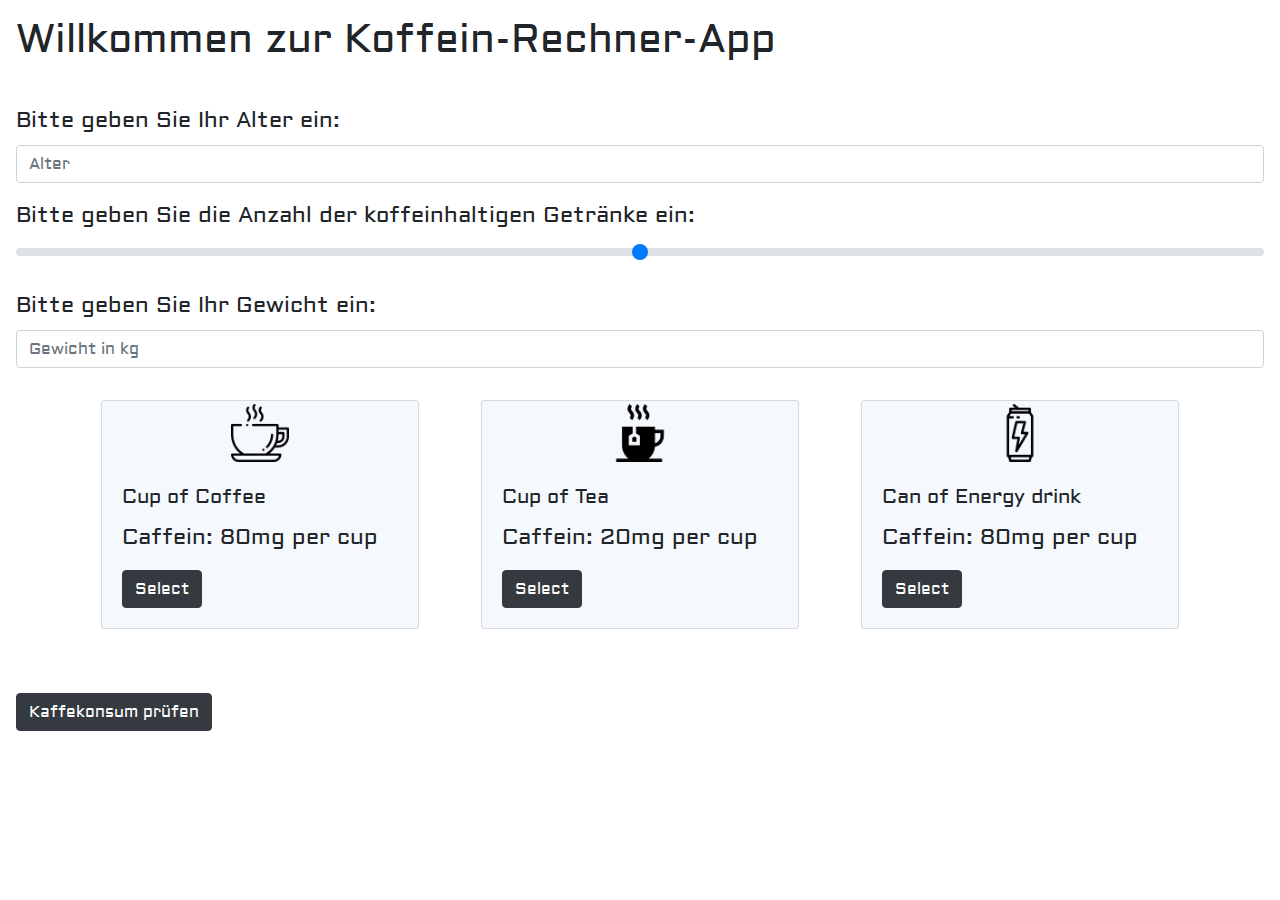
<file: KoffeinRechner.html>
<!DOCTYPE html>
<html>

<head>

    <!-- Bootstrap -->
    <link rel="stylesheet" href="bootstrap/css/bootstrap.min.css">
    <script src="https://code.jquery.com/jquery-3.2.1.slim.min.js"></script>
    <script src="https://cdnjs.cloudflare.com/ajax/libs/popper.js/1.11.0/umd/popper.min.js"></script>
    <script src="bootstrap/js/bootstrap.min.js"></script>
    
    <!-- Own Skript-->
    <script src="javascript.js"></script>

    
    <!-- CSS -->
    <link href="style.css" rel="stylesheet">

    <!-- Font -->
    <link href='https://fonts.googleapis.com/css?family=Aldrich' rel='stylesheet'>

    <meta charset="utf-8">
    <title>Koffein-App-Rechner</title>
    <meta name="author" content="">
    <meta name="description" content="">
    <meta name="viewport" content="width=device-width, initial-scale=1">


</head>

<body>

  <h1>Willkommen zur Koffein-Rechner-App</h1>

  <form>
        <div class="form-group">
          <label for="age">Bitte geben Sie Ihr Alter ein:</label>
          <input type="number" class="form-control" id="exampleFormControlInput1" placeholder="Alter">
        </div>
        <div class="form-group">
                <label for="quantityCaffein">Bitte geben Sie die Anzahl der koffeinhaltigen Getränke ein:</label>
                <input type="range" class="custom-range" data-slider-id='coffeeRange' id="coffeeRange" data-slider-min="0" data-slider-max="20" data-slider-step="1" data-slider-value="14">
        </div>
        <div class="form-group">
                <label for="quantityCaffein">Bitte geben Sie Ihr Gewicht ein:</label>
                <input type="number" class="form-control" id="exampleFormControlInput1" placeholder="Gewicht in kg">
        </div>

        <div class="container">
          <div class="row">
            <div class="col-sm">
              <div class="card">
                <img src="img/coffee.png" class="card-img-top" alt="cup of cofffee">
                <div class="card-body">
                  <h5 class="card-title">Cup of Coffee</h5>
                  <p class="card-text">Caffein: 80mg per cup</p>
                  <a href="#" class="btn btn-dark">Select</a>
                </div>
              </div>
            </div>
            <div class="col-sm">
              <div class="card">
                <img src="img/tea.png" class="card-img-top" alt="cup of tea">
                <div class="card-body">
                  <h5 class="card-title">Cup of Tea</h5>
                  <p class="card-text">Caffein: 20mg per cup</p>
                  <a href="#" class="btn btn-dark">Select</a>
                </div>
              </div>
            </div>
            <div class="col-sm">
              <div class="card">
                <img src="img/energy.png" class="card-img-top" alt="can of energy drink">
                <div class="card-body">
                  <h5 class="card-title">Can of Energy drink</h5>
                  <p class="card-text">Caffein: 80mg per cup</p>
                  <a href="#" class="btn btn-dark">Select</a>
                </div>
              </div>
            </div>
          </div>
        </div>

        <div id="confirm-area">
          <button id="confirm-btn" type="button" class="btn btn-dark">Kaffekonsum prüfen</button>  
        </div>
        
      </form>



</body>

</html>
</file>
<file: style.css>
body {
	
	width: 100%;
	margin: auto;
	font-family: 'Aldrich';font-size: 22px;
	/*border: .25rem solid black;
	padding: 2rem;
	border-radius: 1rem;-*/
	background-color: rgb(255, 255, 255);
}

html {
	margin: 1rem;
}

@font-face {
	font-family: 'Aldrich';
	font-style: normal;
	font-weight: 400;
	src: local('Aldrich Regular'), local('Aldrich-Regular'), url(https://fonts.gstatic.com/s/aldrich/v10/MCoTzAn-1s3IGyJMVacY37H6D_A.woff2) format('woff2');
	unicode-range: U+0000-00FF, U+0131, U+0152-0153, U+02BB-02BC, U+02C6, U+02DA, U+02DC, U+2000-206F, U+2074, U+20AC, U+2122, U+2191, U+2193, U+2212, U+2215, U+FEFF, U+FFFD;
}

.drinkCount {
	text-align: center;
	color: red;
}


h1 {
	padding-bottom: 2rem;
}

#ex1Slider .slider-selection {
	background: #BABABA;
}

.card-img-top {
	width: 64px;
	height: 64px;
	padding: 3px;
	margin-left: auto;
	margin-right: auto;
}

.card {
	margin: 1rem;
	background-color: #f5f9fd;
 } 
 .graph-card {
	 width: 100%;
	 border: 1px solid grey;
	 border-radius: .5rem;
	 background-color: #f5f9fd;	
	 padding-right: 1rem;
	 padding-left: 1rem;
	 padding-top: 1rem;
	 margin-top: 1rem;
 }

#confirm-area {
	padding-top: 3rem;
}

#myChart {
	height: 25rem	!important;		/* Setze die größe des Canvas fix !!! */
	width: 100% !important;
	padding-right: 1rem;
	padding-left: 1rem;
	margin-right: auto;
	margin-left: auto;
	background-color: #f5f9fd;
	border: 1px solid grey;
	border-radius: .5rem;
}


.accordion-section .panel-default > .panel-heading {
    border: 0;
    background: rgb(255, 254, 254);
    padding: 0;
}
.accordion-section .panel-default .panel-title a {
    display: block;
    font-style: italic;
	font-size: 1.5rem;
}
.accordion-section .panel-default .panel-title a:after {
    font-family: 'FontAwesome';
    font-style: normal;
    font-size: 3rem;
    content: "\f106";
    color: #000000;
    float: right;
    margin-top: -12px;
}
.accordion-section .panel-default .panel-title a.collapsed:after {
    content: "\f107";
}
.accordion-section .panel-default .panel-body {
    font-size: 1.2rem;
}

.bg-light {
    background-color: rgb(255, 255, 255)!important;
}

.carousel, .carousel-inner {
	width:640px;
	height:360px;
}

img {
	object-fit: contain;
	max-width: 100%;
	max-height: 100% !important;
}


.carousel-control-next,
.carousel-control-prev {
    filter: invert(100%);
}
</file>
